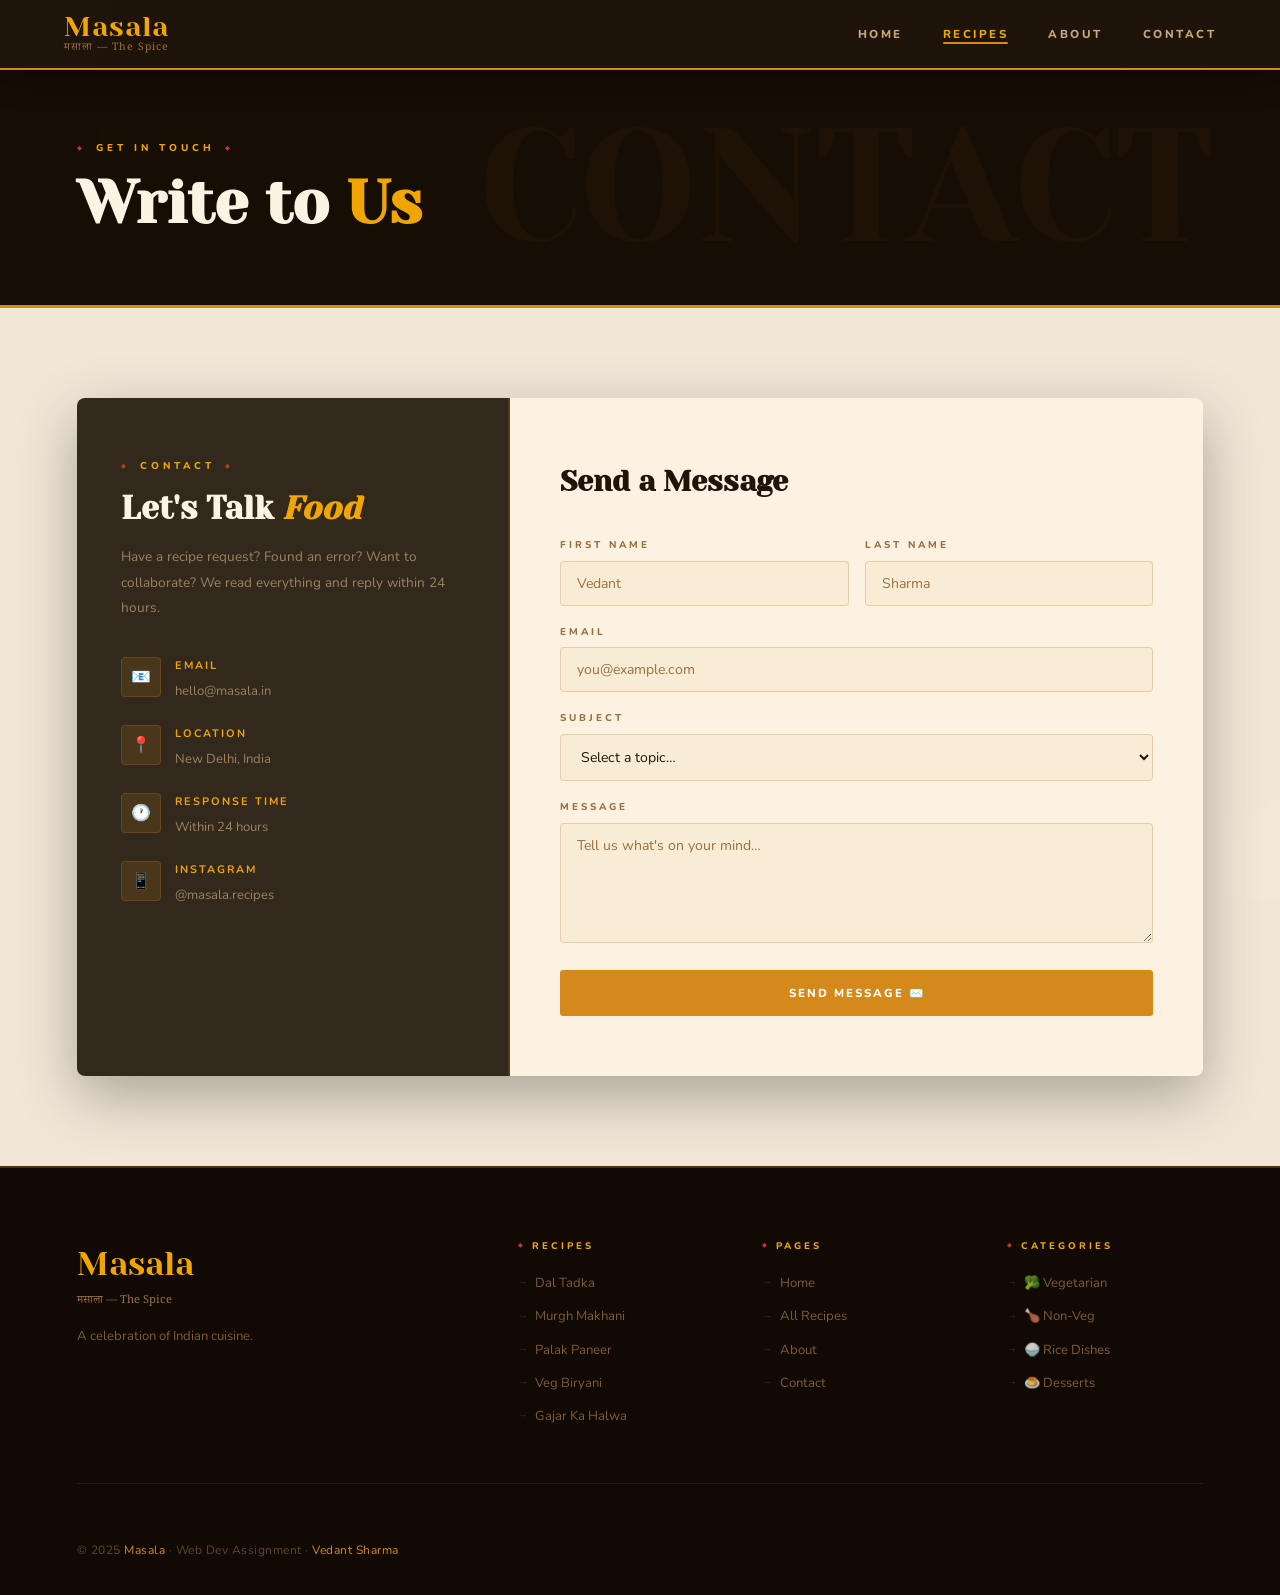
<file: contact.html>
<!DOCTYPE html>
<html lang="en">
<head>
  <meta charset="UTF-8"/><meta name="viewport" content="width=device-width,initial-scale=1.0"/>
  <title>Contact — Masala</title>
  <link rel="stylesheet" href="css/styles.css"/>
</head>
<body>
  <nav class="navbar">
    <div class="navbar__logo"><span class="navbar__logo-main">Masala</span><span class="navbar__logo-sub">मसाला — The Spice</span></div>
    <div class="navbar__hamburger" id="hamburger"><span></span><span></span><span></span></div>
    <ul class="navbar__links" id="nav-links">
      <li><a href="index.html">Home</a></li><li><a href="recipes.html" class="active">Recipes</a></li><li><a href="about.html">About</a></li><li><a href="contact.html">Contact</a></li>
    </ul>
  </nav>

  <div class="page-banner" data-bg="CONTACT">
    <div class="kicker kicker--light">Get in Touch</div>
    <h1>Write to <span>Us</span></h1>
  </div>
  <section class="section section--parchment">
    <div class="contact-grid">
      <div class="contact-left">
        <div class="kicker kicker--light" style="margin-bottom:16px;">Contact</div>
        <h2>Let's Talk <em style="font-style:italic;color:var(--saffron);">Food</em></h2>
        <p>Have a recipe request? Found an error? Want to collaborate? We read everything and reply within 24 hours.</p>
        <div class="cdetail"><div class="cdetail__icon">📧</div><div class="cdetail__text"><strong>Email</strong><span>hello@masala.in</span></div></div>
        <div class="cdetail"><div class="cdetail__icon">📍</div><div class="cdetail__text"><strong>Location</strong><span>New Delhi, India</span></div></div>
        <div class="cdetail"><div class="cdetail__icon">🕐</div><div class="cdetail__text"><strong>Response Time</strong><span>Within 24 hours</span></div></div>
        <div class="cdetail"><div class="cdetail__icon">📱</div><div class="cdetail__text"><strong>Instagram</strong><span>@masala.recipes</span></div></div>
      </div>
      <div class="contact-right">
        <h3>Send a Message</h3>
        <div class="form-row">
          <div class="form-group"><label>First Name</label><input type="text" placeholder="Vedant"/></div>
          <div class="form-group"><label>Last Name</label><input type="text" placeholder="Sharma"/></div>
        </div>
        <div class="form-group"><label>Email</label><input type="email" placeholder="you@example.com"/></div>
        <div class="form-group"><label>Subject</label><select><option value="" disabled selected>Select a topic…</option><option>Recipe Request</option><option>Feedback</option><option>Collaboration</option><option>Other</option></select></div>
        <div class="form-group"><label>Message</label><textarea placeholder="Tell us what's on your mind…"></textarea></div>
        <button class="btn btn-spice" style="width:100%;">Send Message ✉️</button>
      </div>
    </div>
  </section>
  <footer class="footer">
    <div class="footer__grid">
      <div><div class="footer__logo-wrap"><span class="footer__logo">Masala</span><span class="footer__logo-deva">मसाला — The Spice</span></div><p class="footer__desc">A celebration of Indian cuisine.</p></div>
      <div><p class="footer__col-title">Recipes</p><ul class="footer__links"><li><a href="recipe-dal.html">Dal Tadka</a></li><li><a href="recipe-butter-chicken.html">Murgh Makhani</a></li><li><a href="recipe-palak.html">Palak Paneer</a></li><li><a href="recipe-biryani.html">Veg Biryani</a></li><li><a href="recipe-halwa.html">Gajar Ka Halwa</a></li></ul></div>
      <div><p class="footer__col-title">Pages</p><ul class="footer__links"><li><a href="index.html">Home</a></li><li><a href="recipes.html">All Recipes</a></li><li><a href="about.html">About</a></li><li><a href="contact.html">Contact</a></li></ul></div>
      <div><p class="footer__col-title">Categories</p><ul class="footer__links"><li><a href="recipes.html">🥦 Vegetarian</a></li><li><a href="recipes.html">🍗 Non-Veg</a></li><li><a href="recipes.html">🍚 Rice Dishes</a></li><li><a href="recipes.html">🍮 Desserts</a></li></ul></div>
    </div>
    <div class="footer__bottom"><p class="footer__copy">© 2025 <span>Masala</span> · Web Dev Assignment · <span>Vedant Sharma</span></p></div>
  </footer>
  <script>document.getElementById('hamburger').addEventListener('click',()=>document.getElementById('nav-links').classList.toggle('open'));</script>
</body>
</html>
</file>
<file: css/styles.css>
/* ============================================================
   MASALA — Indian Recipe Website
   Aesthetic: Spice Market · Warm Earthy · Textured Background
   ============================================================ */

@import url('https://fonts.googleapis.com/css2?family=Yeseva+One&family=Nunito:wght@300;400;600;700;800&family=Noto+Serif+Devanagari:wght@600&display=swap');

:root {
  /* Spice-inspired palette */
  --turmeric:    #d4891a;
  --saffron:     #f0a500;
  --chilli:      #c0392b;
  --cardamom:    #4a7c59;
  --pepper:      #2c2416;
  --cumin:       #6b4c2a;
  --coriander:   #8b6914;
  --cream:       #fdf3e3;
  --parchment:   #f5e6c8;
  --warm-white:  #fffaf2;
  --text-dark:   #1e140a;
  --text-mid:    #5c3d1e;
  --text-light:  #9b7040;
  --border:      rgba(180,120,40,0.25);

  --font-display: 'Yeseva One', Georgia, serif;
  --font-body:    'Nunito', sans-serif;
  --font-deva:    'Noto Serif Devanagari', serif;
  --t: 0.3s;
  --ease: cubic-bezier(0.4,0,0.2,1);
}

*, *::before, *::after { box-sizing: border-box; margin: 0; padding: 0; }
html { scroll-behavior: smooth; }
img  { max-width: 100%; display: block; }
a    { color: inherit; text-decoration: none; }
ul   { list-style: none; }

/* ══════════════════════════════════════
   SPICE BACKGROUND — The whole body
══════════════════════════════════════ */
body {
  font-family: var(--font-body);
  font-size: 15px;
  line-height: 1.7;
  color: var(--text-dark);
  /* Layered spice-texture background using CSS gradients */
  background-color: #2a1a0a;
  background-image:
    /* Saffron strands */
    radial-gradient(ellipse 2px 12px at 8% 15%, rgba(240,165,0,0.35) 0%, transparent 100%),
    radial-gradient(ellipse 2px 10px at 12% 45%, rgba(240,165,0,0.25) 0%, transparent 100%),
    radial-gradient(ellipse 1px 8px at 6% 70%, rgba(240,165,0,0.2) 0%, transparent 100%),
    radial-gradient(ellipse 2px 14px at 92% 25%, rgba(240,165,0,0.3) 0%, transparent 100%),
    radial-gradient(ellipse 1px 9px at 88% 60%, rgba(240,165,0,0.2) 0%, transparent 100%),
    radial-gradient(ellipse 2px 11px at 95% 80%, rgba(240,165,0,0.25) 0%, transparent 100%),
    /* Chilli red dots */
    radial-gradient(circle 3px at 20% 30%, rgba(192,57,43,0.5) 0%, transparent 100%),
    radial-gradient(circle 2px at 35% 75%, rgba(192,57,43,0.4) 0%, transparent 100%),
    radial-gradient(circle 4px at 75% 20%, rgba(192,57,43,0.45) 0%, transparent 100%),
    radial-gradient(circle 3px at 80% 65%, rgba(192,57,43,0.35) 0%, transparent 100%),
    radial-gradient(circle 2px at 55% 90%, rgba(192,57,43,0.3) 0%, transparent 100%),
    /* Turmeric powder patches */
    radial-gradient(ellipse 60px 40px at 15% 50%, rgba(212,137,26,0.15) 0%, transparent 70%),
    radial-gradient(ellipse 80px 50px at 70% 30%, rgba(212,137,26,0.12) 0%, transparent 70%),
    radial-gradient(ellipse 50px 35px at 85% 75%, rgba(212,137,26,0.1) 0%, transparent 70%),
    /* Cardamom green hints */
    radial-gradient(circle 3px at 45% 20%, rgba(74,124,89,0.5) 0%, transparent 100%),
    radial-gradient(circle 2px at 60% 55%, rgba(74,124,89,0.4) 0%, transparent 100%),
    radial-gradient(circle 3px at 25% 85%, rgba(74,124,89,0.35) 0%, transparent 100%),
    /* Black pepper dots */
    radial-gradient(circle 2px at 30% 40%, rgba(255,255,255,0.08) 0%, transparent 100%),
    radial-gradient(circle 1px at 65% 70%, rgba(255,255,255,0.06) 0%, transparent 100%),
    radial-gradient(circle 2px at 50% 15%, rgba(255,255,255,0.07) 0%, transparent 100%),
    radial-gradient(circle 1px at 40% 60%, rgba(255,255,255,0.05) 0%, transparent 100%),
    /* Base warm texture */
    radial-gradient(ellipse 200px 200px at 0% 0%, rgba(107,76,42,0.4) 0%, transparent 60%),
    radial-gradient(ellipse 300px 300px at 100% 100%, rgba(107,76,42,0.35) 0%, transparent 60%),
    radial-gradient(ellipse 250px 250px at 50% 50%, rgba(44,36,22,0.2) 0%, transparent 70%);
  background-size: 100% 100%;
  background-attachment: fixed;
  min-height: 100vh;
}

/* Noise texture overlay */
body::before {
  content: '';
  position: fixed;
  inset: 0;
  background-image: url("data:image/svg+xml,%3Csvg viewBox='0 0 512 512' xmlns='http://www.w3.org/2000/svg'%3E%3Cfilter id='n'%3E%3CfeTurbulence type='fractalNoise' baseFrequency='0.75' numOctaves='4' stitchTiles='stitch'/%3E%3C/filter%3E%3Crect width='100%25' height='100%25' filter='url(%23n)' opacity='0.06'/%3E%3C/svg%3E");
  pointer-events: none;
  z-index: 0;
  opacity: 0.5;
}

/* All content sits above the texture */
body > * { position: relative; z-index: 1; }

/* ══════════════════════════════════════
   CONTENT PANELS — Parchment cards
══════════════════════════════════════ */
.panel {
  background: rgba(253,243,227,0.96);
  backdrop-filter: blur(4px);
}

.panel-dark {
  background: rgba(30,20,10,0.92);
  backdrop-filter: blur(8px);
}

/* ══════════════════════════════════════
   NAVBAR
══════════════════════════════════════ */
.navbar {
  position: sticky;
  top: 0;
  z-index: 200;
  display: flex;
  align-items: center;
  justify-content: space-between;
  padding: 0 5%;
  height: 70px;
  background: rgba(30,20,10,0.97);
  border-bottom: 2px solid var(--turmeric);
  box-shadow: 0 4px 30px rgba(0,0,0,0.5);
}

.navbar__logo {
  display: flex;
  flex-direction: column;
  line-height: 1.1;
}

.navbar__logo-main {
  font-family: var(--font-display);
  font-size: 1.7rem;
  color: var(--saffron);
  letter-spacing: 1px;
}

.navbar__logo-sub {
  font-family: var(--font-deva);
  font-size: 0.65rem;
  color: var(--text-light);
  letter-spacing: 1px;
}

.navbar__links {
  display: flex;
  gap: 2.5rem;
  align-items: center;
}

.navbar__links a {
  font-size: 0.72rem;
  font-weight: 800;
  letter-spacing: 2.5px;
  text-transform: uppercase;
  color: #c9a87c;
  transition: color var(--t);
  position: relative;
  padding-bottom: 2px;
}

.navbar__links a::after {
  content: '';
  position: absolute;
  bottom: 0; left: 0;
  width: 0; height: 2px;
  background: var(--turmeric);
  transition: width var(--t) var(--ease);
  border-radius: 2px;
}

.navbar__links a:hover,
.navbar__links a.active { color: var(--saffron); }
.navbar__links a:hover::after,
.navbar__links a.active::after { width: 100%; }

.navbar__hamburger {
  display: none;
  flex-direction: column;
  gap: 5px;
  cursor: pointer;
}
.navbar__hamburger span {
  width: 22px; height: 2px;
  background: #c9a87c;
  display: block;
  border-radius: 2px;
  transition: all var(--t);
}

/* ══════════════════════════════════════
   HERO
══════════════════════════════════════ */
.hero {
  min-height: 88vh;
  display: flex;
  align-items: center;
  padding: 80px 6%;
  position: relative;
  gap: 60px;
}

/* Frosted spice bowl effect behind text */
.hero__text-wrap {
  flex: 1;
  background: rgba(253,243,227,0.12);
  backdrop-filter: blur(6px);
  border: 1px solid rgba(240,165,0,0.2);
  border-radius: 4px;
  padding: 60px 50px;
  position: relative;
}

.hero__text-wrap::before {
  content: '';
  position: absolute;
  top: -1px; left: 20px; right: 20px;
  height: 3px;
  background: linear-gradient(90deg, transparent, var(--turmeric), var(--saffron), var(--turmeric), transparent);
  border-radius: 2px;
}

.hero__tag {
  display: inline-flex;
  align-items: center;
  gap: 8px;
  font-size: 0.65rem;
  font-weight: 800;
  letter-spacing: 4px;
  text-transform: uppercase;
  color: var(--saffron);
  margin-bottom: 20px;
}

.hero__tag::before,
.hero__tag::after { content: '✦'; font-size: 0.5rem; color: var(--chilli); }

.hero__title {
  font-family: var(--font-display);
  font-size: clamp(3rem, 6vw, 5.5rem);
  line-height: 1.0;
  color: #fff;
  margin-bottom: 12px;
  text-shadow: 0 2px 20px rgba(0,0,0,0.5);
}

.hero__title .accent {
  color: var(--saffron);
  display: block;
}

.hero__deva {
  font-family: var(--font-deva);
  font-size: 1.1rem;
  color: rgba(240,165,0,0.6);
  margin-bottom: 24px;
  display: block;
}

.hero__desc {
  font-size: 0.9rem;
  color: rgba(253,243,227,0.75);
  line-height: 1.9;
  max-width: 420px;
  margin-bottom: 36px;
}

.hero__btns { display: flex; gap: 14px; flex-wrap: wrap; }

.hero__image {
  flex: 1;
  max-width: 480px;
  position: relative;
}

.hero__image-frame {
  position: relative;
  border-radius: 8px;
  overflow: hidden;
  box-shadow: 0 30px 80px rgba(0,0,0,0.6), 0 0 0 3px rgba(240,165,0,0.3);
}

.hero__image-frame img {
  width: 100%;
  height: 440px;
  object-fit: cover;
  filter: saturate(1.2);
}

.hero__image-frame::after {
  content: '';
  position: absolute;
  inset: 0;
  background: linear-gradient(to bottom, transparent 50%, rgba(30,20,10,0.5) 100%);
}

.hero__image-label {
  position: absolute;
  bottom: 20px;
  left: 20px;
  z-index: 2;
  background: rgba(30,20,10,0.85);
  border: 1px solid rgba(240,165,0,0.3);
  border-radius: 4px;
  padding: 10px 16px;
}

.hero__image-label strong {
  display: block;
  font-family: var(--font-display);
  font-size: 1rem;
  color: var(--saffron);
}

.hero__image-label span {
  font-size: 0.68rem;
  color: rgba(240,165,0,0.5);
  letter-spacing: 2px;
  text-transform: uppercase;
}

/* ══════════════════════════════════════
   BUTTONS
══════════════════════════════════════ */
.btn {
  font-family: var(--font-body);
  font-size: 0.72rem;
  font-weight: 800;
  letter-spacing: 2px;
  text-transform: uppercase;
  padding: 13px 28px;
  border-radius: 3px;
  cursor: pointer;
  display: inline-block;
  transition: all var(--t) var(--ease);
  border: 2px solid transparent;
}

.btn-spice {
  background: var(--turmeric);
  color: #fff;
  border-color: var(--turmeric);
}

.btn-spice:hover {
  background: var(--chilli);
  border-color: var(--chilli);
  transform: translateY(-2px);
  box-shadow: 0 8px 24px rgba(192,57,43,0.4);
}

.btn-outline-light {
  background: transparent;
  color: var(--saffron);
  border-color: rgba(240,165,0,0.5);
}

.btn-outline-light:hover {
  background: rgba(240,165,0,0.1);
  border-color: var(--saffron);
}

.btn-outline-dark {
  background: transparent;
  color: var(--cumin);
  border-color: var(--border);
}

.btn-outline-dark:hover {
  background: var(--turmeric);
  color: #fff;
  border-color: var(--turmeric);
  transform: translateY(-2px);
}

/* ══════════════════════════════════════
   SPICE DIVIDER
══════════════════════════════════════ */
.spice-band {
  display: flex;
  align-items: center;
  justify-content: center;
  gap: 0;
  height: 56px;
  overflow: hidden;
}

.spice-band__block {
  flex: 1;
  height: 100%;
  display: flex;
  align-items: center;
  justify-content: center;
  font-size: 0.58rem;
  font-weight: 800;
  letter-spacing: 3px;
  text-transform: uppercase;
}

.spice-band__block:nth-child(1) { background: var(--turmeric); color: #fff; }
.spice-band__block:nth-child(2) { background: var(--chilli); color: #fff; }
.spice-band__block:nth-child(3) { background: var(--cardamom); color: #fff; }
.spice-band__block:nth-child(4) { background: var(--coriander); color: #fff; }
.spice-band__block:nth-child(5) { background: var(--pepper); color: rgba(255,255,255,0.7); }

/* ══════════════════════════════════════
   SECTIONS
══════════════════════════════════════ */
.section {
  padding: 90px 6%;
}

.section--parchment {
  background: rgba(253,243,227,0.95);
  backdrop-filter: blur(4px);
}

.section--dark {
  background: rgba(22,14,6,0.95);
  backdrop-filter: blur(4px);
}

.section__header { margin-bottom: 56px; }
.section__header--center { text-align: center; }

.kicker {
  font-size: 0.62rem;
  font-weight: 800;
  letter-spacing: 4px;
  text-transform: uppercase;
  color: var(--turmeric);
  display: flex;
  align-items: center;
  gap: 10px;
  margin-bottom: 12px;
}

.section__header--center .kicker { justify-content: center; }
.kicker--light { color: var(--saffron); }

.kicker::before { content: '◆'; font-size: 0.4rem; color: var(--chilli); }
.kicker::after  { content: '◆'; font-size: 0.4rem; color: var(--chilli); }

.section__title {
  font-family: var(--font-display);
  font-size: clamp(2rem, 4vw, 3.2rem);
  line-height: 1.1;
  color: var(--text-dark);
}

.section__title--light { color: var(--cream); }

.section__rule {
  width: 48px; height: 3px;
  background: linear-gradient(90deg, var(--chilli), var(--saffron));
  margin-top: 16px;
  border-radius: 2px;
}

.section__header--center .section__rule { margin: 16px auto 0; }

/* ══════════════════════════════════════
   FEATURED RECIPE — Asymmetric layout
══════════════════════════════════════ */
.featured {
  display: grid;
  grid-template-columns: 55% 1fr;
  gap: 0;
  border-radius: 8px;
  overflow: hidden;
  box-shadow: 0 20px 60px rgba(0,0,0,0.3);
  border: 1px solid var(--border);
}

.featured__image {
  position: relative;
  overflow: hidden;
  min-height: 480px;
}

.featured__image img {
  width: 100%; height: 100%;
  object-fit: cover;
  transition: transform 0.8s var(--ease);
  filter: saturate(1.2);
}

.featured:hover .featured__image img { transform: scale(1.04); }

.featured__sticker {
  position: absolute;
  top: 20px; left: 20px;
  background: var(--chilli);
  color: #fff;
  font-size: 0.6rem;
  font-weight: 800;
  letter-spacing: 2px;
  text-transform: uppercase;
  padding: 6px 14px;
  border-radius: 2px;
}

.featured__body {
  background: var(--parchment);
  padding: 52px 44px;
  display: flex;
  flex-direction: column;
  justify-content: center;
  border-left: 3px solid var(--turmeric);
}

.featured__num {
  font-family: var(--font-display);
  font-size: 6rem;
  line-height: 1;
  color: rgba(212,137,26,0.1);
  margin-bottom: -24px;
}

.featured__cat {
  font-size: 0.62rem;
  font-weight: 800;
  letter-spacing: 3px;
  text-transform: uppercase;
  color: var(--turmeric);
  margin-bottom: 10px;
}

.featured__title {
  font-family: var(--font-display);
  font-size: clamp(1.6rem, 2.5vw, 2.3rem);
  color: var(--text-dark);
  line-height: 1.15;
  margin-bottom: 16px;
}

.featured__desc {
  font-size: 0.85rem;
  color: var(--text-mid);
  line-height: 1.9;
  margin-bottom: 28px;
}

.featured__stats {
  display: flex;
  gap: 24px;
  padding: 20px 0;
  border-top: 1px solid var(--border);
  border-bottom: 1px solid var(--border);
  margin-bottom: 28px;
}

.fstat__val {
  font-family: var(--font-display);
  font-size: 1.5rem;
  color: var(--turmeric);
  display: block;
  line-height: 1;
}

.fstat__key {
  font-size: 0.6rem;
  font-weight: 700;
  letter-spacing: 2px;
  text-transform: uppercase;
  color: var(--text-light);
}

/* ══════════════════════════════════════
   RECIPE CARDS
══════════════════════════════════════ */
.cards-grid {
  display: grid;
  grid-template-columns: repeat(auto-fill, minmax(300px, 1fr));
  gap: 24px;
}

.rcard {
  background: rgba(253,243,227,0.97);
  border-radius: 6px;
  overflow: hidden;
  border: 1px solid rgba(180,120,40,0.2);
  box-shadow: 0 4px 20px rgba(0,0,0,0.25);
  display: flex;
  flex-direction: column;
  transition: transform var(--t), box-shadow var(--t);
}

.rcard:hover {
  transform: translateY(-6px);
  box-shadow: 0 16px 40px rgba(0,0,0,0.4);
}

.rcard__img {
  height: 210px;
  overflow: hidden;
  position: relative;
}

.rcard__img img {
  width: 100%; height: 100%;
  object-fit: cover;
  filter: saturate(1.15);
  transition: transform 0.6s var(--ease);
}

.rcard:hover .rcard__img img { transform: scale(1.08); }

.rcard__level {
  position: absolute;
  top: 12px; right: 12px;
  font-size: 0.6rem;
  font-weight: 800;
  letter-spacing: 2px;
  text-transform: uppercase;
  padding: 5px 12px;
  border-radius: 20px;
  color: #fff;
}

.lvl-easy   { background: var(--cardamom); }
.lvl-medium { background: var(--coriander); }
.lvl-hard   { background: var(--chilli); }

.rcard__body {
  padding: 24px 26px 28px;
  flex: 1;
  display: flex;
  flex-direction: column;
}

.rcard__cat {
  font-size: 0.6rem;
  font-weight: 800;
  letter-spacing: 3px;
  text-transform: uppercase;
  color: var(--turmeric);
  margin-bottom: 8px;
}

.rcard__title {
  font-family: var(--font-display);
  font-size: 1.3rem;
  color: var(--text-dark);
  margin-bottom: 10px;
  line-height: 1.2;
}

.rcard__desc {
  font-size: 0.82rem;
  color: var(--text-mid);
  line-height: 1.8;
  flex: 1;
  margin-bottom: 20px;
}

.rcard__footer {
  display: flex;
  align-items: center;
  justify-content: space-between;
  padding-top: 16px;
  border-top: 1px solid var(--border);
}

.rcard__meta {
  font-size: 0.75rem;
  color: var(--text-light);
  display: flex;
  gap: 12px;
}

.rcard__link {
  font-size: 0.65rem;
  font-weight: 800;
  letter-spacing: 2px;
  text-transform: uppercase;
  color: var(--chilli);
  display: flex;
  align-items: center;
  gap: 5px;
  transition: gap var(--t), color var(--t);
}

.rcard:hover .rcard__link { gap: 9px; color: var(--turmeric); }

/* ══════════════════════════════════════
   CATEGORY FILTERS
══════════════════════════════════════ */
.cat-bar {
  display: flex;
  gap: 10px;
  flex-wrap: wrap;
  margin-bottom: 44px;
}

.cat-chip {
  font-family: var(--font-body);
  font-size: 0.65rem;
  font-weight: 800;
  letter-spacing: 2px;
  text-transform: uppercase;
  padding: 9px 20px;
  border-radius: 30px;
  border: 2px solid var(--border);
  background: rgba(253,243,227,0.8);
  color: var(--text-mid);
  cursor: pointer;
  transition: all var(--t);
}

.cat-chip:hover,
.cat-chip.active {
  background: var(--turmeric);
  border-color: var(--turmeric);
  color: #fff;
}

/* ══════════════════════════════════════
   SEARCH
══════════════════════════════════════ */
.search-wrap {
  max-width: 520px;
  margin: 0 auto 50px;
  position: relative;
}

.search-wrap input {
  width: 100%;
  background: rgba(253,243,227,0.95);
  border: 2px solid var(--border);
  border-radius: 40px;
  padding: 14px 50px 14px 22px;
  font-family: var(--font-body);
  font-size: 0.9rem;
  color: var(--text-dark);
  outline: none;
  transition: border-color var(--t), box-shadow var(--t);
}

.search-wrap input::placeholder { color: var(--text-light); }

.search-wrap input:focus {
  border-color: var(--turmeric);
  box-shadow: 0 0 0 4px rgba(212,137,26,0.15);
}

.search-wrap__icon {
  position: absolute;
  right: 18px; top: 50%;
  transform: translateY(-50%);
  font-size: 1rem;
  color: var(--text-light);
  pointer-events: none;
}

/* ══════════════════════════════════════
   PAGE BANNER
══════════════════════════════════════ */
.page-banner {
  padding: 70px 6%;
  background: rgba(22,14,6,0.95);
  border-bottom: 3px solid var(--turmeric);
  position: relative;
  overflow: hidden;
}

.page-banner::after {
  content: attr(data-bg);
  position: absolute;
  font-family: var(--font-display);
  font-size: 10rem;
  color: rgba(212,137,26,0.04);
  top: 50%; right: 5%;
  transform: translateY(-50%);
  pointer-events: none;
  white-space: nowrap;
  line-height: 1;
}

.page-banner .kicker { color: var(--saffron); margin-bottom: 14px; }
.page-banner h1 {
  font-family: var(--font-display);
  font-size: clamp(2.2rem, 5vw, 3.8rem);
  color: var(--cream);
  line-height: 1.05;
}
.page-banner h1 span { color: var(--saffron); }

/* ══════════════════════════════════════
   RECIPE PAGE
══════════════════════════════════════ */
.recipe-hero-img {
  position: relative;
  height: 460px;
  overflow: hidden;
}

.recipe-hero-img img {
  width: 100%; height: 100%;
  object-fit: cover;
  filter: brightness(0.45) saturate(1.3);
}

.recipe-hero-img__overlay {
  position: absolute;
  inset: 0;
  background: linear-gradient(to top, rgba(22,14,6,0.98) 0%, rgba(22,14,6,0.4) 55%, transparent 100%);
  display: flex;
  align-items: flex-end;
  padding: 50px 6%;
}

.recipe-hero-img__content { max-width: 720px; }

.recipe-crumb {
  font-size: 0.68rem;
  letter-spacing: 1px;
  color: rgba(201,168,124,0.7);
  margin-bottom: 12px;
}

.recipe-crumb a { color: var(--saffron); }
.recipe-crumb a:hover { text-decoration: underline; }

.recipe-hero-img__cat {
  font-size: 0.62rem;
  font-weight: 800;
  letter-spacing: 4px;
  text-transform: uppercase;
  color: var(--turmeric);
  display: block;
  margin-bottom: 10px;
}

.recipe-hero-img__title {
  font-family: var(--font-display);
  font-size: clamp(2rem, 5vw, 3.5rem);
  color: var(--cream);
  line-height: 1.05;
  margin-bottom: 20px;
  text-shadow: 0 2px 20px rgba(0,0,0,0.5);
}

.recipe-pills {
  display: flex;
  flex-wrap: wrap;
  gap: 8px;
}

.pill {
  background: rgba(253,243,227,0.1);
  border: 1px solid rgba(240,165,0,0.25);
  color: var(--parchment);
  font-size: 0.65rem;
  font-weight: 700;
  letter-spacing: 1px;
  padding: 7px 16px;
  border-radius: 30px;
}

.pill strong { color: #fff; }

/* Recipe body */
.recipe-body {
  display: grid;
  grid-template-columns: 290px 1fr;
  gap: 0;
  max-width: 1200px;
  margin: 0 auto;
  padding: 0 6% 80px;
  background: rgba(253,243,227,0.96);
  backdrop-filter: blur(4px);
}

.recipe-aside {
  padding: 44px 36px 44px 0;
  border-right: 2px dashed rgba(180,120,40,0.25);
  position: sticky;
  top: 80px;
  align-self: start;
}

.aside-title {
  font-size: 0.6rem;
  font-weight: 800;
  letter-spacing: 4px;
  text-transform: uppercase;
  color: var(--chilli);
  margin-bottom: 18px;
  padding-bottom: 12px;
  border-bottom: 2px solid var(--border);
  display: flex;
  align-items: center;
  gap: 8px;
}

.aside-title::before { content: '🌶️'; font-size: 0.8rem; }

.ingr-list li {
  font-size: 0.85rem;
  color: var(--text-mid);
  padding: 9px 0;
  border-bottom: 1px dashed rgba(180,120,40,0.15);
  display: flex;
  align-items: center;
  gap: 10px;
  transition: color var(--t);
}

.ingr-list li:hover { color: var(--text-dark); }
.ingr-list li:last-child { border-bottom: none; }

.ingr-list li::before {
  content: '';
  width: 5px; height: 5px;
  background: var(--turmeric);
  border-radius: 50%;
  flex-shrink: 0;
}

.recipe-main {
  padding: 44px 0 44px 44px;
}

.steps-title {
  font-size: 0.6rem;
  font-weight: 800;
  letter-spacing: 4px;
  text-transform: uppercase;
  color: var(--chilli);
  margin-bottom: 36px;
  display: flex;
  align-items: center;
  gap: 12px;
}

.steps-title::after {
  content: '';
  flex: 1; height: 2px;
  background: linear-gradient(90deg, var(--border), transparent);
}

.step {
  display: grid;
  grid-template-columns: 56px 1fr;
  gap: 20px;
  margin-bottom: 0;
  padding: 28px 0;
  border-bottom: 1px dashed rgba(180,120,40,0.2);
  transition: background var(--t);
}

.step:last-child { border-bottom: none; }

.step:hover {
  background: rgba(212,137,26,0.04);
  margin: 0 -16px;
  padding-left: 16px;
  padding-right: 16px;
}

.step__num {
  font-family: var(--font-display);
  font-size: 2.8rem;
  color: rgba(212,137,26,0.2);
  line-height: 1;
}

.step__content h4 {
  font-family: var(--font-display);
  font-size: 1.05rem;
  color: var(--text-dark);
  margin-bottom: 6px;
}

.step__content p {
  font-size: 0.85rem;
  color: var(--text-mid);
  line-height: 1.85;
  margin-bottom: 0;
}

/* ══════════════════════════════════════
   ABOUT
══════════════════════════════════════ */
.about-layout {
  display: grid;
  grid-template-columns: 1fr 1fr;
  gap: 0;
  border-radius: 8px;
  overflow: hidden;
  box-shadow: 0 20px 60px rgba(0,0,0,0.4);
}

.about-img {
  position: relative;
  min-height: 560px;
  overflow: hidden;
}

.about-img img {
  width: 100%; height: 100%;
  object-fit: cover;
  filter: saturate(1.1) brightness(0.85);
}

.about-img::after {
  content: '';
  position: absolute;
  inset: 0;
  background: linear-gradient(to right, transparent 65%, rgba(253,243,227,0.98) 100%);
}

.about-text {
  background: rgba(253,243,227,0.98);
  padding: 70px 52px;
  display: flex;
  flex-direction: column;
  justify-content: center;
}

.about-text p {
  font-size: 0.87rem;
  color: var(--text-mid);
  line-height: 1.9;
  margin-bottom: 18px;
}

.values-grid {
  display: grid;
  grid-template-columns: 1fr 1fr;
  gap: 14px;
  margin-top: 32px;
}

.val-item {
  background: rgba(245,230,200,0.6);
  border: 1px solid var(--border);
  border-left: 3px solid var(--turmeric);
  padding: 18px;
  border-radius: 4px;
  transition: border-color var(--t), transform var(--t);
}

.val-item:hover {
  border-left-color: var(--chilli);
  transform: translateX(3px);
}

.val-item__icon { font-size: 1.3rem; margin-bottom: 6px; display: block; }

.val-item h4 {
  font-family: var(--font-display);
  font-size: 0.95rem;
  color: var(--text-dark);
  margin-bottom: 4px;
}

.val-item p {
  font-size: 0.78rem;
  color: var(--text-light);
  margin-bottom: 0;
  line-height: 1.6;
}

.team-grid {
  display: grid;
  grid-template-columns: repeat(3, 1fr);
  gap: 24px;
}

.team-card {
  background: rgba(253,243,227,0.97);
  border: 1px solid var(--border);
  border-radius: 6px;
  padding: 36px 28px;
  text-align: center;
  box-shadow: 0 4px 20px rgba(0,0,0,0.2);
  transition: transform var(--t), box-shadow var(--t);
}

.team-card:hover {
  transform: translateY(-4px);
  box-shadow: 0 12px 36px rgba(0,0,0,0.3);
}

.team-card img {
  width: 88px; height: 88px;
  border-radius: 50%;
  object-fit: cover;
  margin: 0 auto 18px;
  border: 3px solid var(--turmeric);
}

.team-card h3 {
  font-family: var(--font-display);
  font-size: 1.2rem;
  color: var(--text-dark);
  margin-bottom: 3px;
}

.team-card__role {
  font-size: 0.62rem;
  font-weight: 800;
  letter-spacing: 3px;
  text-transform: uppercase;
  color: var(--turmeric);
  display: block;
  margin-bottom: 12px;
}

.team-card p {
  font-size: 0.8rem;
  color: var(--text-mid);
  line-height: 1.7;
  margin-bottom: 0;
}

/* ══════════════════════════════════════
   CONTACT
══════════════════════════════════════ */
.contact-grid {
  display: grid;
  grid-template-columns: 1fr 1.6fr;
  gap: 0;
  border-radius: 8px;
  overflow: hidden;
  box-shadow: 0 20px 60px rgba(0,0,0,0.3);
}

.contact-left {
  background: rgba(44,36,22,0.97);
  padding: 60px 44px;
  border-right: 2px solid rgba(212,137,26,0.2);
}

.contact-left .kicker { margin-bottom: 16px; }
.contact-left h2 {
  font-family: var(--font-display);
  font-size: 2rem;
  color: var(--cream);
  margin-bottom: 18px;
  line-height: 1.1;
}

.contact-left p {
  font-size: 0.85rem;
  color: rgba(201,168,124,0.7);
  line-height: 1.9;
  margin-bottom: 36px;
}

.cdetail {
  display: flex;
  gap: 14px;
  margin-bottom: 22px;
  align-items: flex-start;
}

.cdetail__icon {
  width: 40px; height: 40px;
  background: rgba(212,137,26,0.15);
  border: 1px solid rgba(212,137,26,0.2);
  border-radius: 4px;
  display: flex;
  align-items: center;
  justify-content: center;
  font-size: 1rem;
  flex-shrink: 0;
}

.cdetail__text strong {
  display: block;
  font-size: 0.68rem;
  letter-spacing: 2px;
  text-transform: uppercase;
  color: var(--saffron);
  margin-bottom: 2px;
}

.cdetail__text span { font-size: 0.82rem; color: rgba(201,168,124,0.7); }

.contact-right {
  background: rgba(253,243,227,0.97);
  padding: 60px 50px;
}

.contact-right h3 {
  font-family: var(--font-display);
  font-size: 1.8rem;
  color: var(--text-dark);
  margin-bottom: 30px;
}

.form-row { display: grid; grid-template-columns: 1fr 1fr; gap: 16px; }
.form-group { margin-bottom: 18px; }

.form-group label {
  display: block;
  font-size: 0.62rem;
  font-weight: 800;
  letter-spacing: 3px;
  text-transform: uppercase;
  color: var(--text-light);
  margin-bottom: 7px;
}

.form-group input,
.form-group textarea,
.form-group select {
  width: 100%;
  background: rgba(245,230,200,0.5);
  border: 1.5px solid var(--border);
  border-radius: 4px;
  padding: 12px 16px;
  font-family: var(--font-body);
  font-size: 0.88rem;
  color: var(--text-dark);
  outline: none;
  transition: border-color var(--t), box-shadow var(--t);
}

.form-group select option { background: var(--parchment); }
.form-group input::placeholder,
.form-group textarea::placeholder { color: var(--text-light); }

.form-group input:focus,
.form-group textarea:focus,
.form-group select:focus {
  border-color: var(--turmeric);
  box-shadow: 0 0 0 3px rgba(212,137,26,0.12);
  background: rgba(253,243,227,0.9);
}

.form-group textarea { resize: vertical; min-height: 120px; }

/* ══════════════════════════════════════
   FOOTER
══════════════════════════════════════ */
.footer {
  background: rgba(18,10,4,0.98);
  border-top: 2px solid rgba(212,137,26,0.3);
  padding: 70px 6% 34px;
}

.footer__grid {
  display: grid;
  grid-template-columns: 2fr 1fr 1fr 1fr;
  gap: 48px;
  margin-bottom: 56px;
  padding-bottom: 56px;
  border-bottom: 1px solid rgba(212,137,26,0.12);
}

.footer__logo-wrap { margin-bottom: 14px; }
.footer__logo {
  font-family: var(--font-display);
  font-size: 2rem;
  color: var(--saffron);
  display: block;
}

.footer__logo-deva {
  font-family: var(--font-deva);
  font-size: 0.7rem;
  color: var(--text-light);
  display: block;
  margin-bottom: 14px;
}

.footer__desc {
  font-size: 0.82rem;
  color: rgba(155,112,64,0.8);
  line-height: 1.8;
  margin-bottom: 0;
}

.footer__col-title {
  font-size: 0.6rem;
  font-weight: 800;
  letter-spacing: 3px;
  text-transform: uppercase;
  color: var(--saffron);
  margin-bottom: 18px;
  display: flex;
  align-items: center;
  gap: 6px;
}

.footer__col-title::before { content: '◆'; font-size: 0.35rem; color: var(--chilli); }

.footer__links li + li { margin-top: 11px; }

.footer__links a {
  font-size: 0.82rem;
  color: rgba(155,112,64,0.8);
  transition: color var(--t);
  display: flex;
  align-items: center;
  gap: 7px;
}

.footer__links a::before {
  content: '→';
  font-size: 0.65rem;
  color: rgba(212,137,26,0.3);
  transition: color var(--t), transform var(--t);
}

.footer__links a:hover { color: var(--saffron); }
.footer__links a:hover::before { color: var(--turmeric); transform: translateX(3px); }

.footer__bottom {
  display: flex;
  align-items: center;
  justify-content: space-between;
  flex-wrap: wrap;
  gap: 8px;
}

.footer__copy {
  font-size: 0.75rem;
  color: rgba(155,112,64,0.6);
  letter-spacing: 0.5px;
  margin-bottom: 0;
}

.footer__copy span { color: var(--turmeric); }

/* ══════════════════════════════════════
   ANIMATIONS
══════════════════════════════════════ */
@keyframes fadeUp {
  from { opacity: 0; transform: translateY(28px); }
  to   { opacity: 1; transform: translateY(0); }
}

.fade-up { animation: fadeUp 0.65s var(--ease) both; }
.d1 { animation-delay: 0.1s; }
.d2 { animation-delay: 0.2s; }
.d3 { animation-delay: 0.35s; }
.d4 { animation-delay: 0.5s; }
.d5 { animation-delay: 0.65s; }

/* ══════════════════════════════════════
   RESPONSIVE
══════════════════════════════════════ */
@media (max-width: 1024px) {
  .hero { flex-direction: column; min-height: auto; padding: 60px 6%; }
  .hero__image { max-width: 100%; }
  .featured { grid-template-columns: 1fr; }
  .featured__image { min-height: 300px; }
  .about-layout { grid-template-columns: 1fr; }
  .about-img { min-height: 340px; }
  .about-text { padding: 60px 6%; }
  .contact-grid { grid-template-columns: 1fr; }
  .recipe-body { grid-template-columns: 1fr; }
  .recipe-aside { position: static; border-right: none; border-bottom: 2px dashed rgba(180,120,40,0.25); padding: 36px 0; }
  .recipe-main { padding: 36px 0; }
  .footer__grid { grid-template-columns: 1fr 1fr; }
  .team-grid { grid-template-columns: 1fr 1fr; }
}

@media (max-width: 640px) {
  .section { padding: 60px 5%; }
  .navbar { padding: 0 5%; }
  .navbar__links {
    display: none;
    position: absolute;
    top: 70px; left: 0; right: 0;
    background: rgba(22,14,6,0.98);
    flex-direction: column;
    padding: 28px 5%;
    gap: 20px;
    border-bottom: 2px solid var(--turmeric);
  }
  .navbar__links.open { display: flex; }
  .navbar__hamburger { display: flex; }
  .footer__grid { grid-template-columns: 1fr; }
  .footer__bottom { flex-direction: column; text-align: center; }
  .team-grid { grid-template-columns: 1fr; }
  .values-grid { grid-template-columns: 1fr; }
  .form-row { grid-template-columns: 1fr; }
  .spice-band__block:nth-child(4),
  .spice-band__block:nth-child(5) { display: none; }
  .hero__text-wrap { padding: 36px 28px; }
}
</file>
